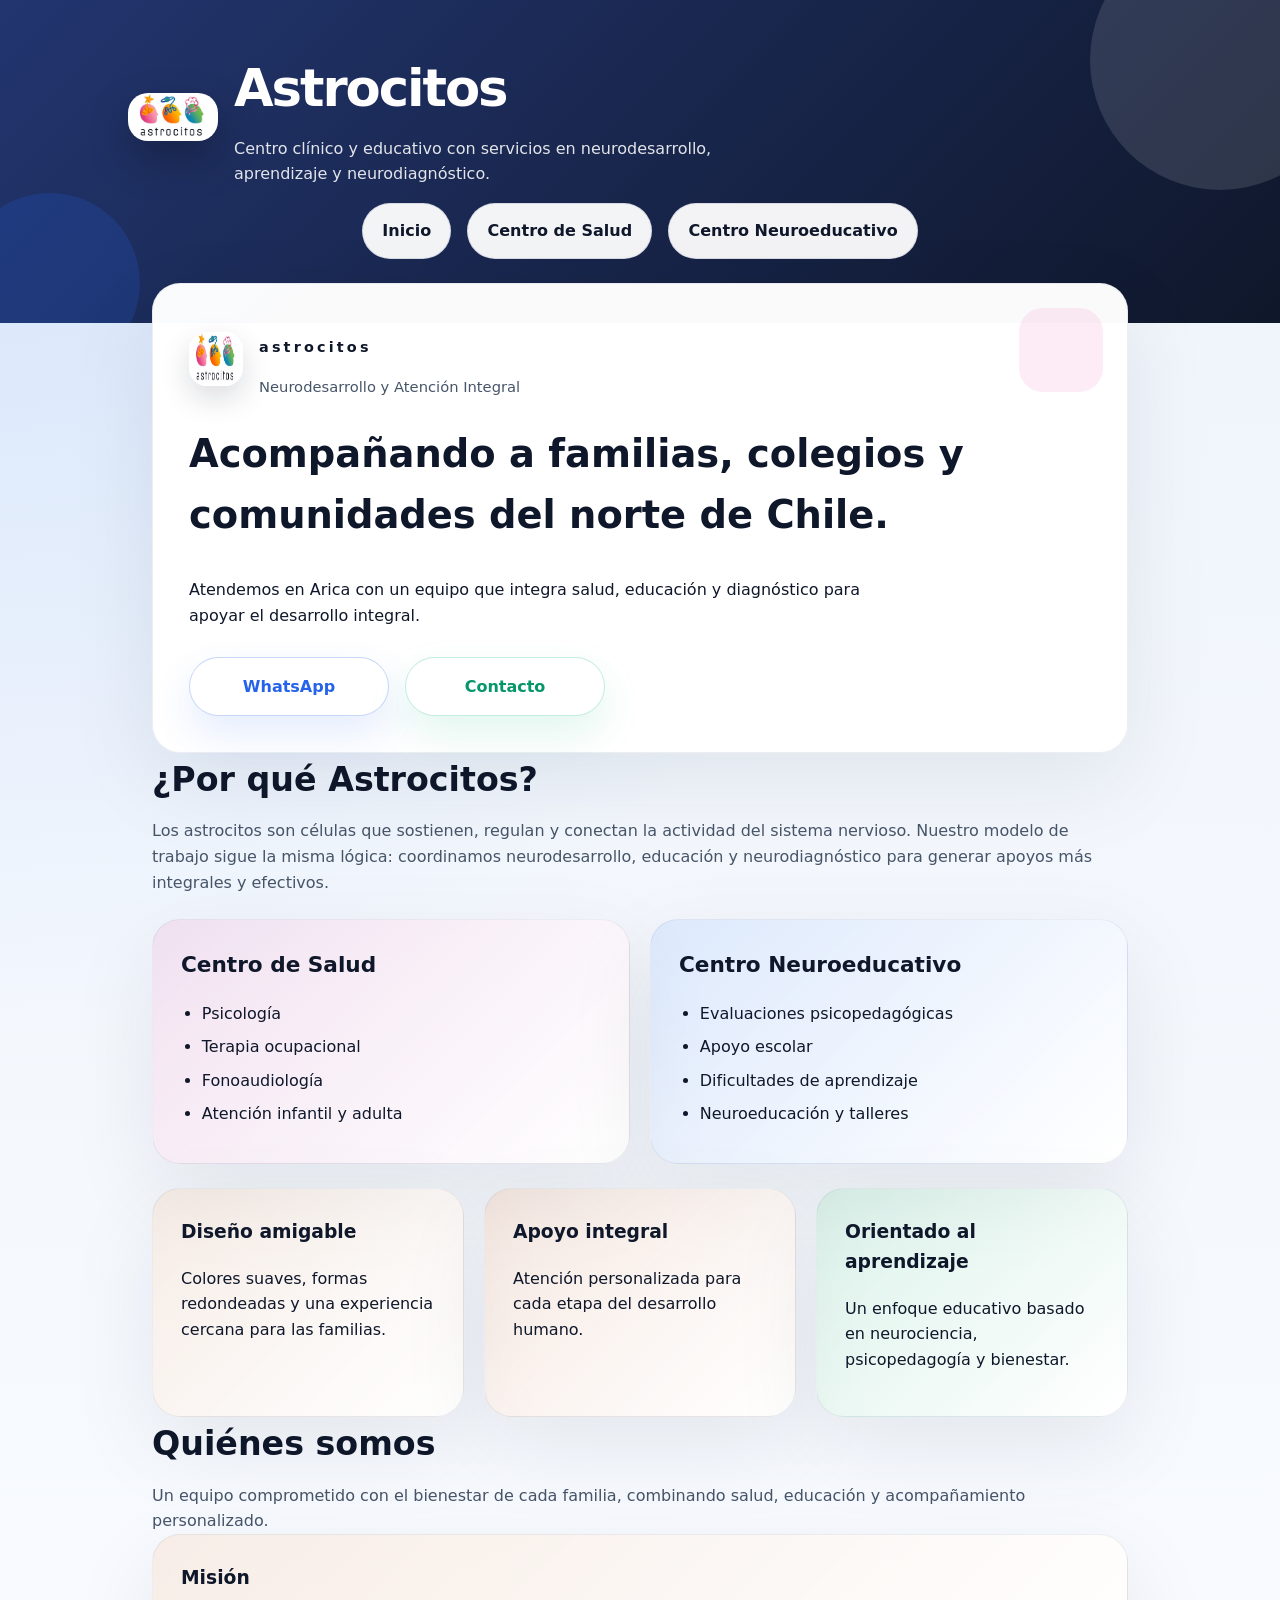
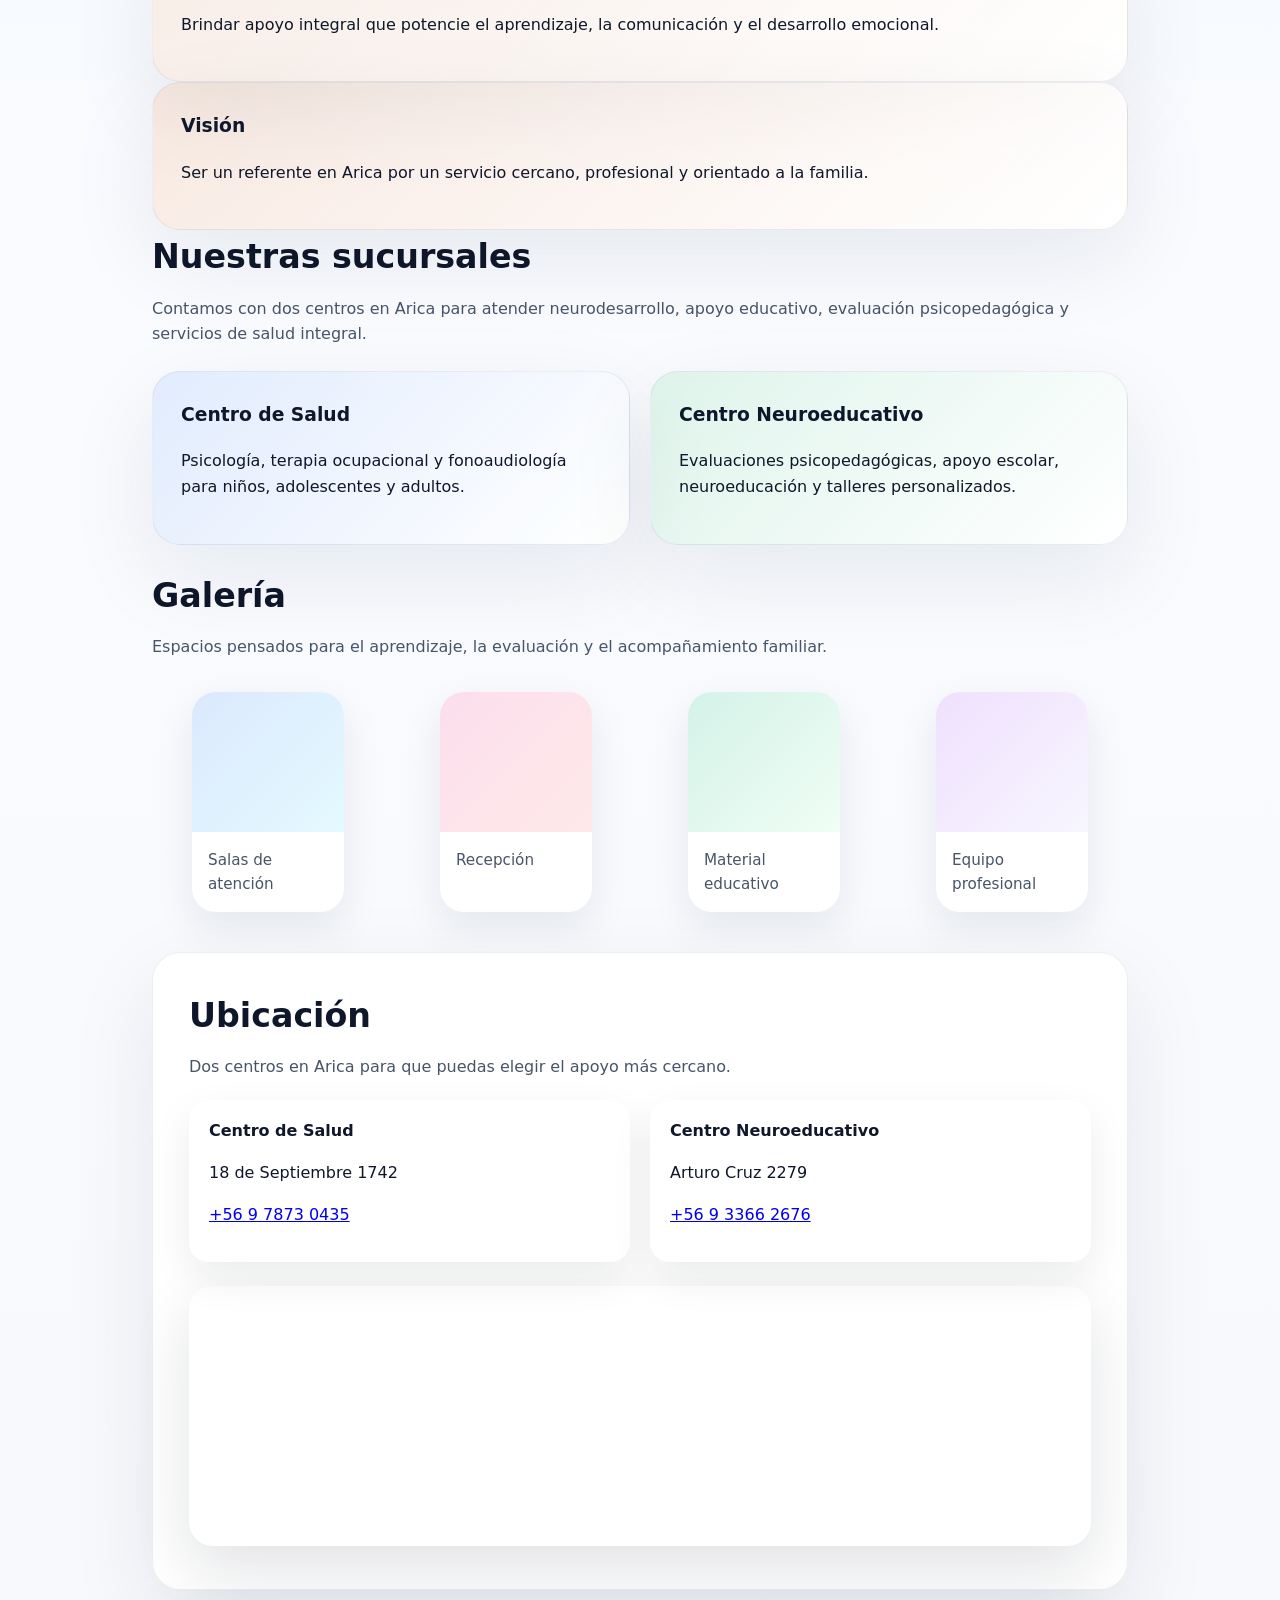
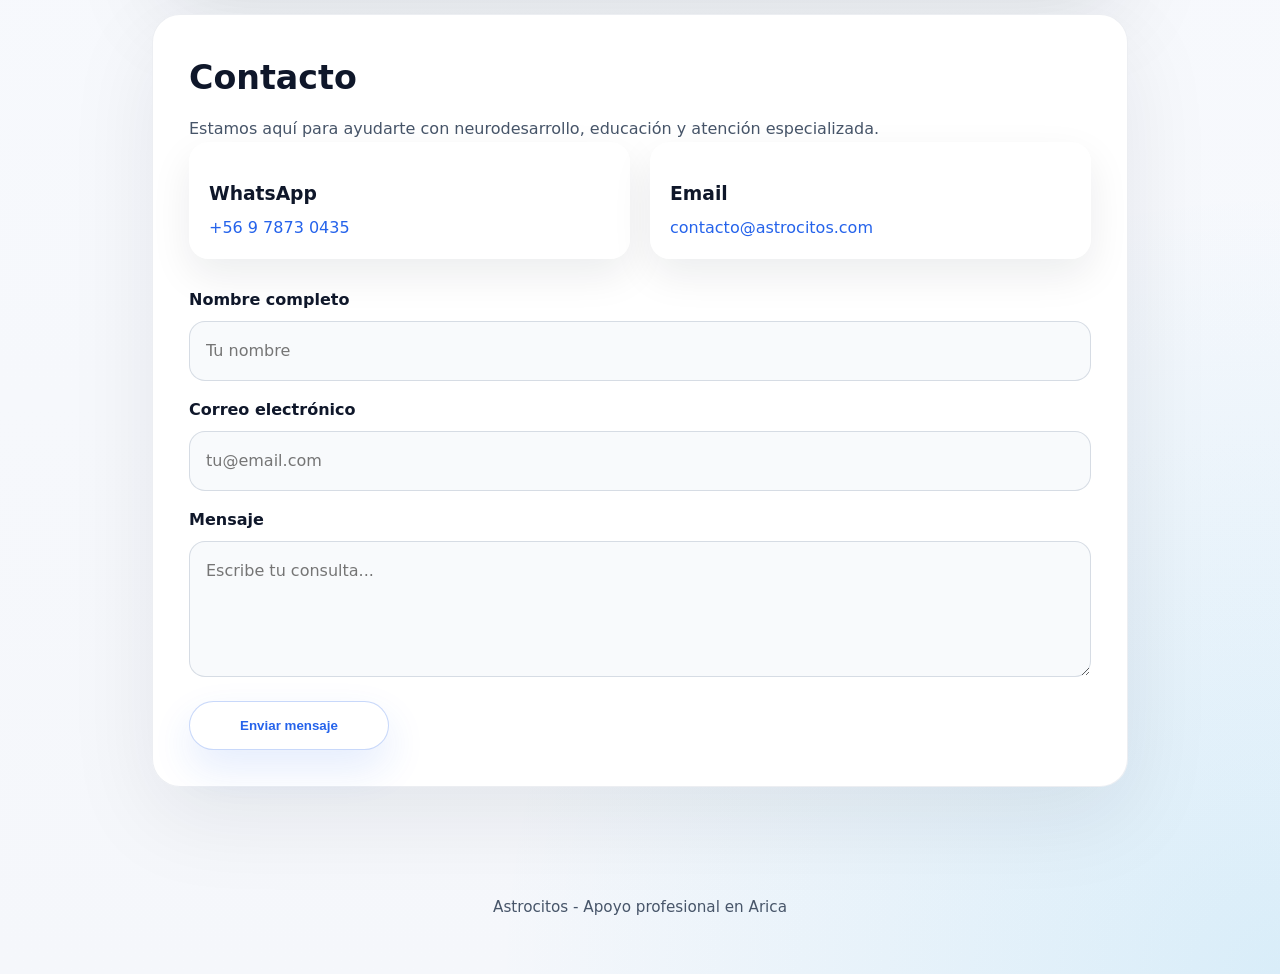
<file: index.html>
<!DOCTYPE html>
<html lang="es">
<head>
  <meta charset="UTF-8" />
  <meta name="viewport" content="width=device-width, initial-scale=1.0" />
  <meta name="google-site-verification" content="m0gslsJG6684vpBb2YrrMCJi76TiO2I-grT6l8_Yuuw" />
  <title>Astrocitos - Arica</title>
  <link rel="stylesheet" href="styles.css" />
</head>
<body>
  <header class="site-header">
    <div class="logo-container">
      <img src="Captura de pantalla 2026-06-13 190313.png" alt="Logo Astrocitos" class="logo" />
      <div>
        <h1>Astrocitos</h1>
        <p>Centro clínico y educativo con servicios en neurodesarrollo, aprendizaje y neurodiagnóstico.</p>
      </div>
    </div>
    <nav class="top-nav">
      <a href="index.html">Inicio</a>
      <a href="centro-salud.html">Centro de Salud</a>
      <a href="centro-neuroeducativo.html">Centro Neuroeducativo</a>
    </nav>
  </header>

  <main class="container">
    <section class="hero-card">
      <div class="brand-strip">
        <img src="Captura de pantalla 2026-06-13 190313.png" alt="Logo Astrocitos" class="small-logo" />
        <div>
          <p class="brand-name">astrocitos</p>
          <p class="brand-handle">Neurodesarrollo y Atención Integral</p>
        </div>
      </div>
      <h1>Acompañando a familias, colegios y comunidades del norte de Chile.</h1>
      <p>Atendemos en Arica con un equipo que integra salud, educación y diagnóstico para apoyar el desarrollo integral.</p>
      <div class="button-group hero-buttons">
        <a class="button button-primary" href="https://wa.me/56978730435" target="_blank" rel="noreferrer">WhatsApp</a>
        <a class="button button-secondary" href="#contacto">Contacto</a>
      </div>
    </section>

    <section class="about-card">
      <div class="section-heading">
        <h2>¿Por qué Astrocitos?</h2>
        <p>Los astrocitos son células que sostienen, regulan y conectan la actividad del sistema nervioso. Nuestro modelo de trabajo sigue la misma lógica: coordinamos neurodesarrollo, educación y neurodiagnóstico para generar apoyos más integrales y efectivos.</p>
      </div>
    </section>

    <section class="overview-grid">
      <article class="overview-card overview-pink">
        <h2>Centro de Salud</h2>
        <ul>
          <li>Psicología</li>
          <li>Terapia ocupacional</li>
          <li>Fonoaudiología</li>
          <li>Atención infantil y adulta</li>
        </ul>
      </article>
      <article class="overview-card overview-blue">
        <h2>Centro Neuroeducativo</h2>
        <ul>
          <li>Evaluaciones psicopedagógicas</li>
          <li>Apoyo escolar</li>
          <li>Dificultades de aprendizaje</li>
          <li>Neuroeducación y talleres</li>
        </ul>
      </article>
    </section>

    <section class="feature-grid">
      <article class="feature-card feature-rose">
        <h3>Diseño amigable</h3>
        <p>Colores suaves, formas redondeadas y una experiencia cercana para las familias.</p>
      </article>
      <article class="feature-card feature-orange">
        <h3>Apoyo integral</h3>
        <p>Atención personalizada para cada etapa del desarrollo humano.</p>
      </article>
      <article class="feature-card feature-green">
        <h3>Orientado al aprendizaje</h3>
        <p>Un enfoque educativo basado en neurociencia, psicopedagogía y bienestar.</p>
      </article>
    </section>

    <section class="about-card">
      <div class="section-heading">
        <h2>Quiénes somos</h2>
        <p>Un equipo comprometido con el bienestar de cada familia, combinando salud, educación y acompañamiento personalizado.</p>
      </div>
      <div class="mission-grid">
        <article class="feature-card feature-rose">
          <h3>Misión</h3>
          <p>Brindar apoyo integral que potencie el aprendizaje, la comunicación y el desarrollo emocional.</p>
        </article>
        <article class="feature-card feature-orange">
          <h3>Visión</h3>
          <p>Ser un referente en Arica por un servicio cercano, profesional y orientado a la familia.</p>
        </article>
      </div>
    </section>

    <section class="about-card">
      <div class="section-heading">
        <h2>Nuestras sucursales</h2>
        <p>Contamos con dos centros en Arica para atender neurodesarrollo, apoyo educativo, evaluación psicopedagógica y servicios de salud integral.</p>
      </div>
      <div class="feature-grid">
        <article class="feature-card feature-blue">
          <h3>Centro de Salud</h3>
          <p>Psicología, terapia ocupacional y fonoaudiología para niños, adolescentes y adultos.</p>
        </article>
        <article class="feature-card feature-green">
          <h3>Centro Neuroeducativo</h3>
          <p>Evaluaciones psicopedagógicas, apoyo escolar, neuroeducación y talleres personalizados.</p>
        </article>
      </div>
    </section>

    <section class="gallery-card">
      <div class="section-heading">
        <h2>Galería</h2>
        <p>Espacios pensados para el aprendizaje, la evaluación y el acompañamiento familiar.</p>
      </div>
      <div class="gallery-grid">
        <figure class="gallery-item">
          <div class="gallery-image gallery-image-attention"></div>
          <figcaption>Salas de atención</figcaption>
        </figure>
        <figure class="gallery-item">
          <div class="gallery-image gallery-image-reception"></div>
          <figcaption>Recepción</figcaption>
        </figure>
        <figure class="gallery-item">
          <div class="gallery-image gallery-image-material"></div>
          <figcaption>Material educativo</figcaption>
        </figure>
        <figure class="gallery-item">
          <div class="gallery-image gallery-image-team"></div>
          <figcaption>Equipo profesional</figcaption>
        </figure>
      </div>
    </section>

    <section id="ubicacion" class="location-card">
      <div class="section-heading">
        <h2>Ubicación</h2>
        <p>Dos centros en Arica para que puedas elegir el apoyo más cercano.</p>
      </div>
      <div class="location-grid">
        <div class="location-item">
          <strong>Centro de Salud</strong>
          <p>18 de Septiembre 1742</p>
          <p><a href="tel:+56978730435">+56 9 7873 0435</a></p>
        </div>
        <div class="location-item">
          <strong>Centro Neuroeducativo</strong>
          <p>Arturo Cruz 2279</p>
          <p><a href="tel:+56933662676">+56 9 3366 2676</a></p>
        </div>
      </div>
      <iframe class="map-frame" src="https://www.google.com/maps/embed?pb=!1m18!1m12!1m3!1d12866.33233206192!2d-70.3568839776267!3d-18.478236693351912!2m3!1f0!2f0!3f0!3m2!1i1024!2i768!4f13.1!3m3!1m2!1s0x965a2aab4e417551%3A0x2fc75bda7ceaef0e!2sArica%2C%20Chile!5e0!3m2!1ses!2sus!4v1700000000000" allowfullscreen="" loading="lazy" referrerpolicy="no-referrer-when-downgrade"></iframe>
    </section>

    <section id="contacto" class="contact-card">
      <div class="section-heading">
        <h2>Contacto</h2>
        <p>Estamos aquí para ayudarte con neurodesarrollo, educación y atención especializada.</p>
      </div>
      <div class="contact-blocks">
        <div class="contact-item">
          <h3>WhatsApp</h3>
          <a class="text-link" href="https://wa.me/56978730435" target="_blank" rel="noreferrer">+56 9 7873 0435</a>
        </div>
        <div class="contact-item">
          <h3>Email</h3>
          <a class="text-link" href="mailto:contacto@astrocitos.com">contacto@astrocitos.com</a>
        </div>
      </div>
      <form class="contact-form" action="mailto:contacto@astrocitos.com" method="post" enctype="text/plain">
        <label class="form-group">
          <span>Nombre completo</span>
          <input class="input-field" type="text" name="Nombre" placeholder="Tu nombre" />
        </label>
        <label class="form-group">
          <span>Correo electrónico</span>
          <input class="input-field" type="email" name="Correo" placeholder="tu@email.com" />
        </label>
        <label class="form-group">
          <span>Mensaje</span>
          <textarea class="textarea-field" name="Mensaje" rows="4" placeholder="Escribe tu consulta..."></textarea>
        </label>
        <button class="button button-primary submit-button" type="submit">Enviar mensaje</button>
      </form>
    </section>
  </main>

  <footer class="site-footer">
    <p>Astrocitos - Apoyo profesional en Arica</p>
  </footer>
</body>
</html>
</file>
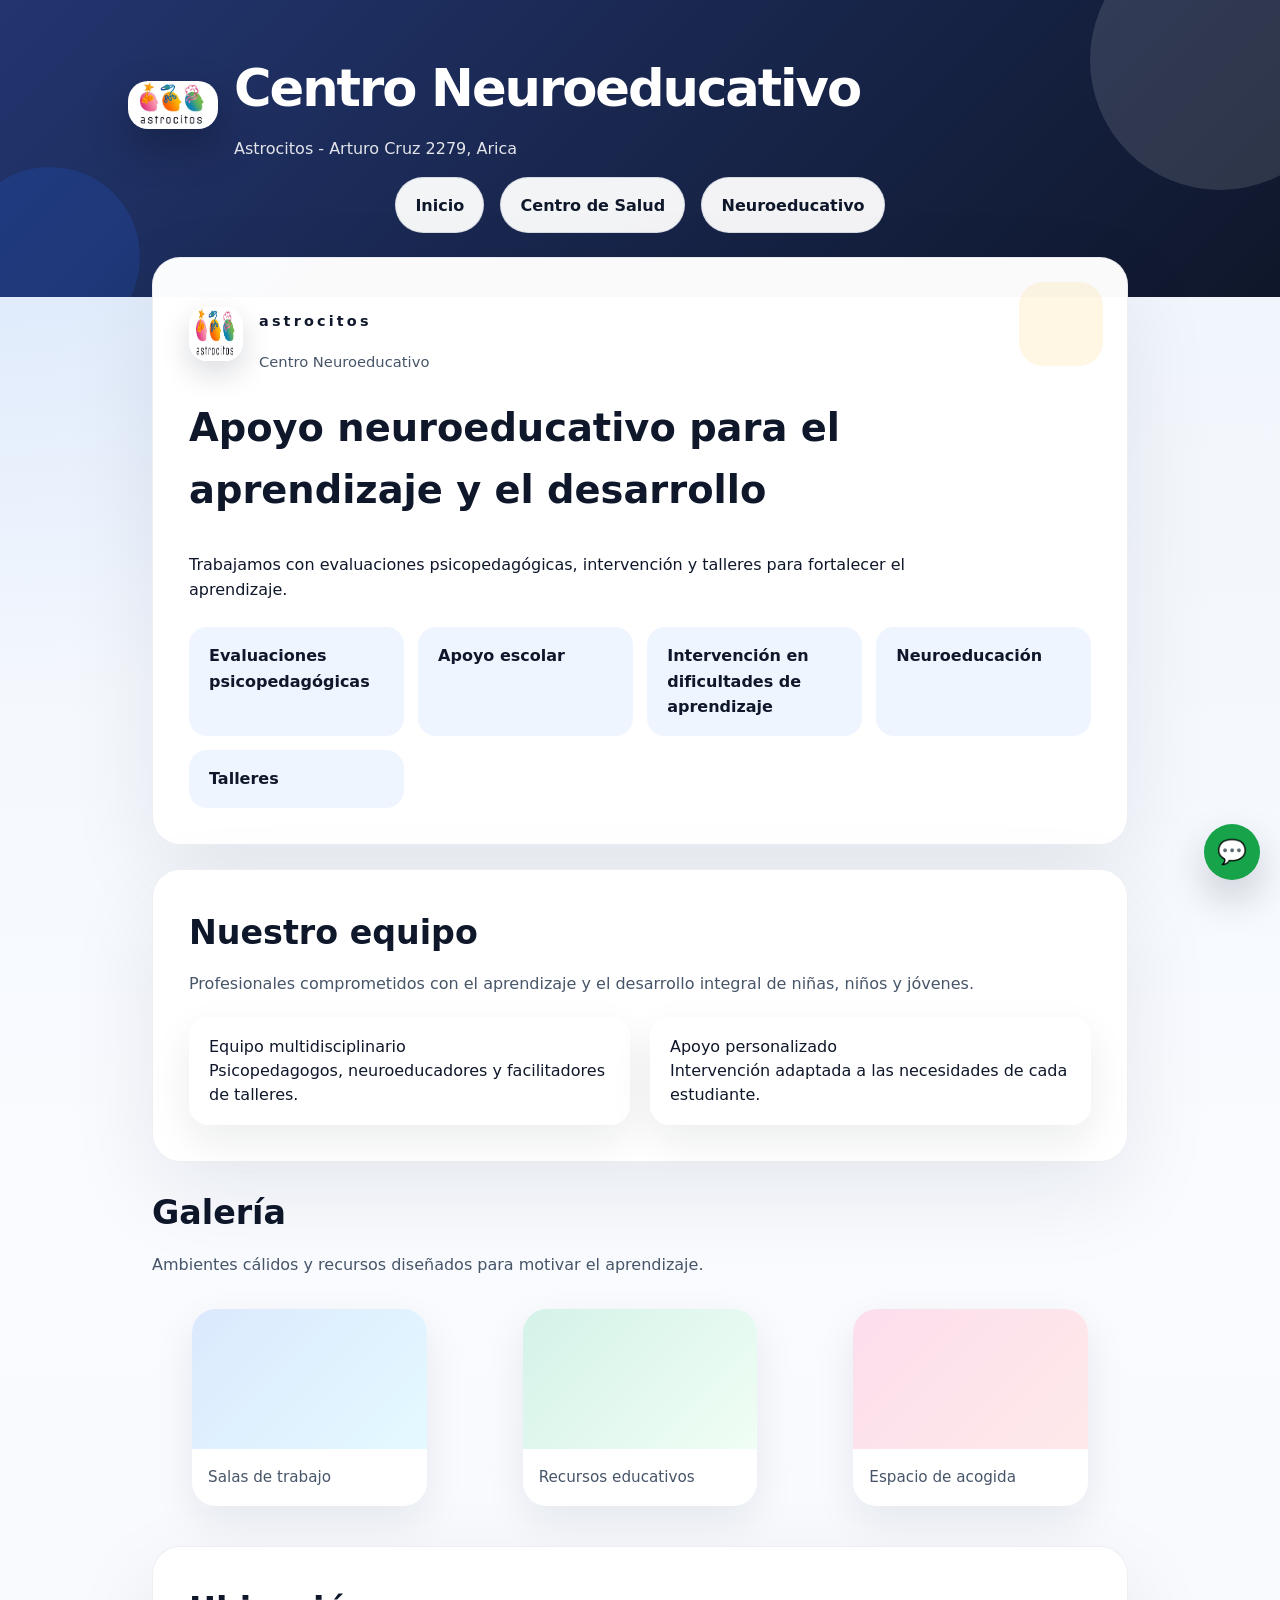
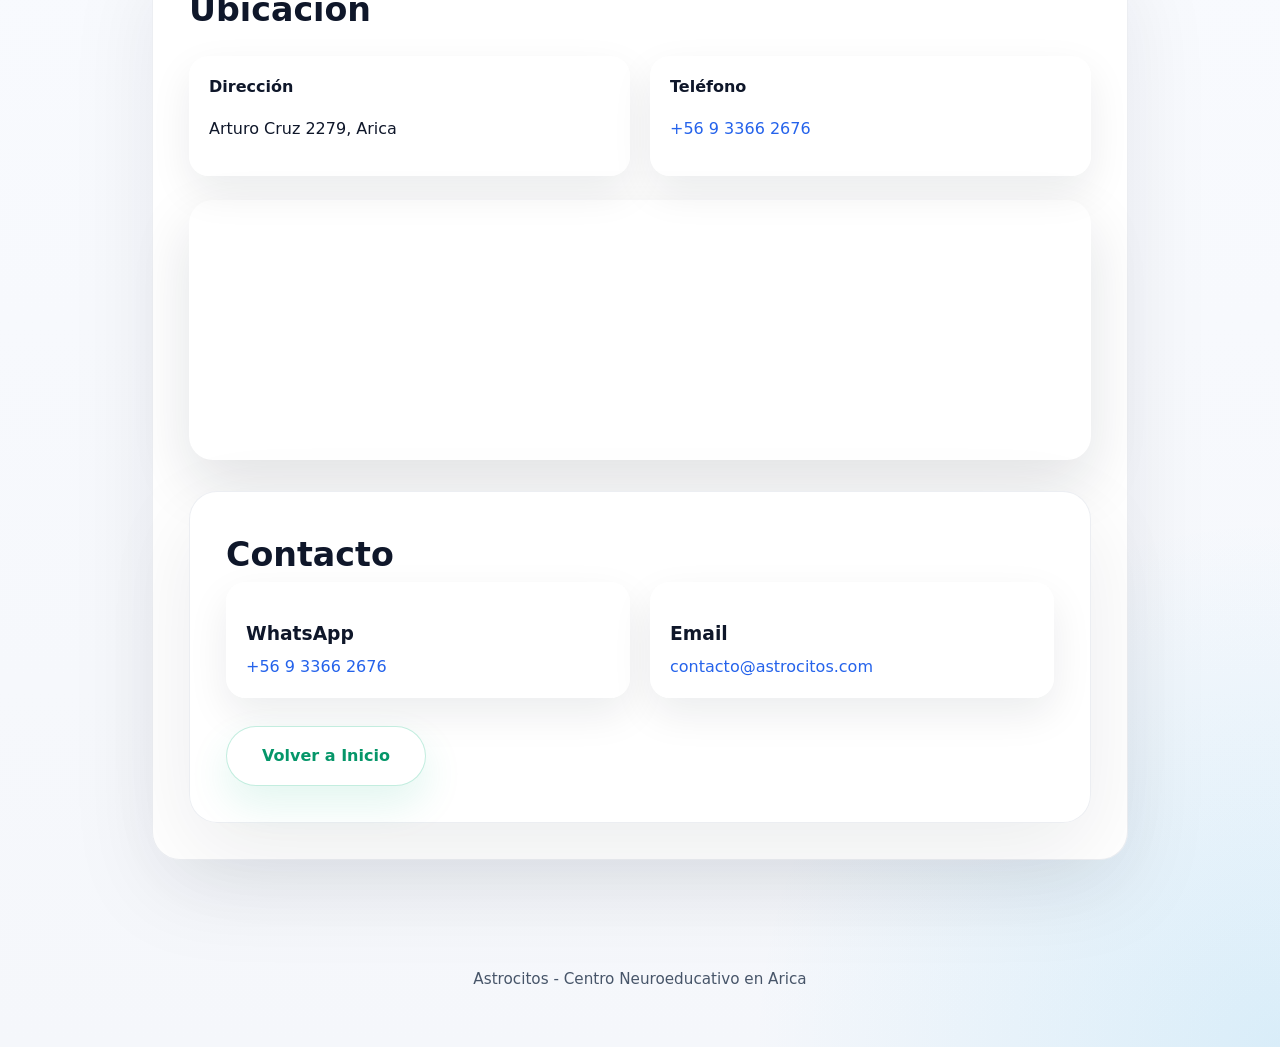
<file: centro-neuroeducativo.html>
<!DOCTYPE html>
<html lang="es">
<head>
  <meta charset="UTF-8" />
  <meta name="viewport" content="width=device-width, initial-scale=1.0" />
  <title>Centro Neuroeducativo - Astrocitos</title>
  <link rel="stylesheet" href="styles.css" />
</head>
<body>
  <header class="site-header">
    <div class="logo-container">
      <img src="Captura de pantalla 2026-06-13 190313.png" alt="Logo Astrocitos" class="logo" />
      <div>
        <h1>Centro Neuroeducativo</h1>
        <p>Astrocitos - Arturo Cruz 2279, Arica</p>
      </div>
    </div>
    <nav class="top-nav">
      <a href="index.html">Inicio</a>
      <a href="centro-salud.html">Centro de Salud</a>
      <a href="centro-neuroeducativo.html">Neuroeducativo</a>
    </nav>
  </header>

  <main class="container">
    <section class="intro card-style card-branch">
      <div class="brand-strip">
        <img src="Captura de pantalla 2026-06-13 190313.png" alt="Logo Astrocitos" class="small-logo" />
        <div>
          <p class="brand-name">astrocitos</p>
          <p class="brand-handle">Centro Neuroeducativo</p>
        </div>
      </div>
      <h2>Apoyo neuroeducativo para el aprendizaje y el desarrollo</h2>
      <p>Trabajamos con evaluaciones psicopedagógicas, intervención y talleres para fortalecer el aprendizaje.</p>
      <div class="service-list">
        <span>Evaluaciones psicopedagógicas</span>
        <span>Apoyo escolar</span>
        <span>Intervención en dificultades de aprendizaje</span>
        <span>Neuroeducación</span>
        <span>Talleres</span>
      </div>
    </section>

    <section class="team-card">
      <div class="section-heading">
        <h2>Nuestro equipo</h2>
        <p>Profesionales comprometidos con el aprendizaje y el desarrollo integral de niñas, niños y jóvenes.</p>
      </div>
      <div class="team-grid">
        <article class="team-profile">
          <p class="team-name">Equipo multidisciplinario</p>
          <p>Psicopedagogos, neuroeducadores y facilitadores de talleres.</p>
        </article>
        <article class="team-profile">
          <p class="team-name">Apoyo personalizado</p>
          <p>Intervención adaptada a las necesidades de cada estudiante.</p>
        </article>
      </div>
    </section>
    <section class="gallery-card">
      <div class="section-heading">
        <h2>Galería</h2>
        <p>Ambientes cálidos y recursos diseñados para motivar el aprendizaje.</p>
      </div>
      <div class="gallery-grid">
        <figure class="gallery-item">
          <div class="gallery-image gallery-image-attention"></div>
          <figcaption>Salas de trabajo</figcaption>
        </figure>
        <figure class="gallery-item">
          <div class="gallery-image gallery-image-material"></div>
          <figcaption>Recursos educativos</figcaption>
        </figure>
        <figure class="gallery-item">
          <div class="gallery-image gallery-image-reception"></div>
          <figcaption>Espacio de acogida</figcaption>
        </figure>
      </div>
    </section>

    <section class="location-card">
      <div class="section-heading">
        <h2>Ubicación</h2>
      </div>
      <div class="location-grid">
        <div class="location-item">
          <strong>Dirección</strong>
          <p>Arturo Cruz 2279, Arica</p>
        </div>
        <div class="location-item">
          <strong>Teléfono</strong>
          <p><a class="text-link" href="tel:+56933662676">+56 9 3366 2676</a></p>
        </div>
      </div>
      <iframe class="map-frame" src="https://www.google.com/maps/embed?pb=!1m18!1m12!1m3!1d6564.783692630585!2d-70.35688730129798!3d-18.478479801306435!2m3!1f0!2f0!3f0!3m2!1i1024!2i768!4f13.1!3m3!1m2!1s0x965a2b9f5dfd0675%3A0xddef4fdff111e11a!2sArturo%20Cruz%202279%2C%20Arica!5e0!3m2!1ses!2sus!4v1700000000002" allowfullscreen="" loading="lazy" referrerpolicy="no-referrer-when-downgrade"></iframe>

    <section class="contact-card">
      <div class="section-heading">
        <h2>Contacto</h2>
      </div>
      <div class="contact-blocks">
        <div class="contact-item">
          <h3>WhatsApp</h3>
          <a class="text-link" href="https://wa.me/56933662676" target="_blank" rel="noreferrer">+56 9 3366 2676</a>
        </div>
        <div class="contact-item">
          <h3>Email</h3>
          <a class="text-link" href="mailto:contacto@astrocitos.com">contacto@astrocitos.com</a>
        </div>
      </div>
      <div class="button-group">
        <a class="button button-secondary" href="index.html">Volver a Inicio</a>
      </div>
    </section>
  </main>

  <footer class="site-footer">
    <p>Astrocitos - Centro Neuroeducativo en Arica</p>
  </footer>
  <a class="whatsapp-float" href="https://wa.me/56933662676" target="_blank" rel="noreferrer">💬</a>
</body>
</html>
</file>
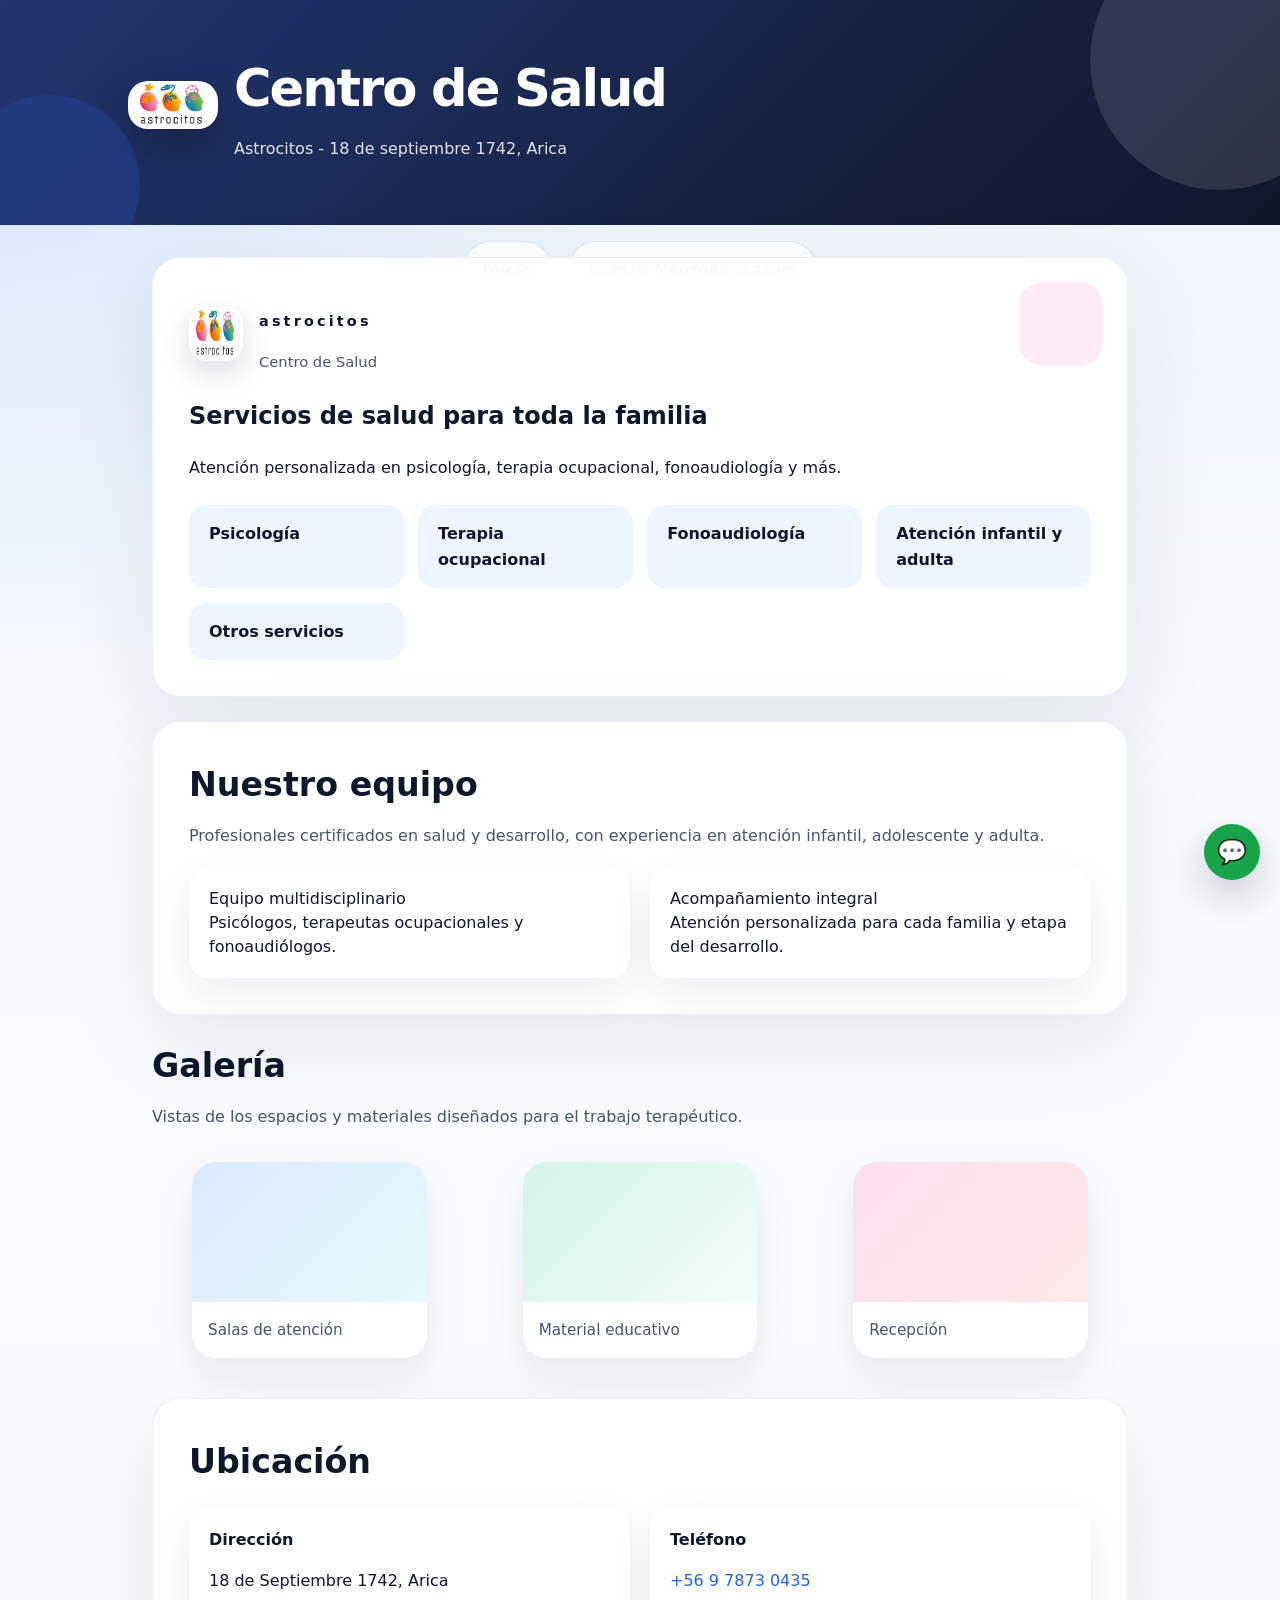
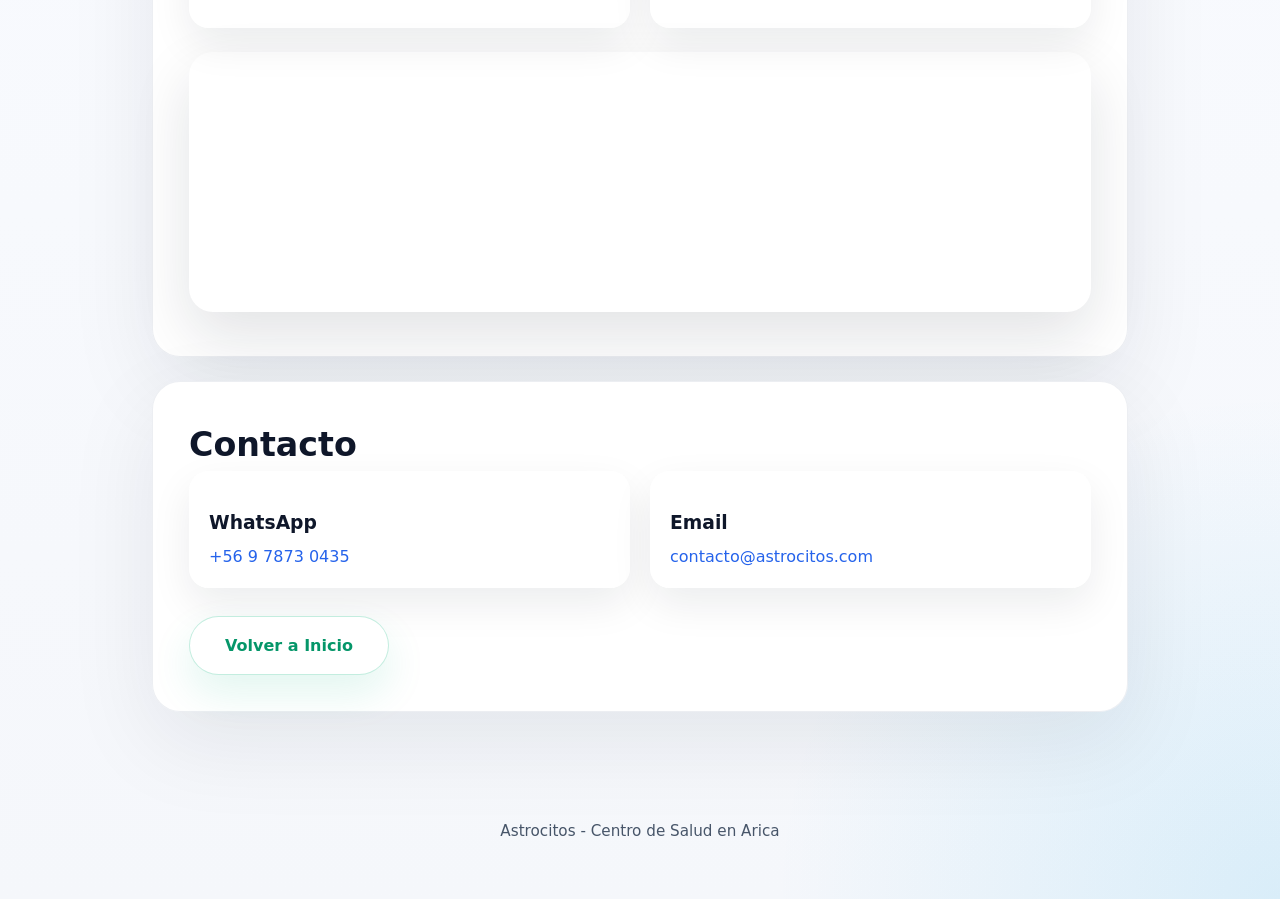
<file: centro-salud.html>
<!DOCTYPE html>
<html lang="es">
<head>
  <meta charset="UTF-8" />
  <meta name="viewport" content="width=device-width, initial-scale=1.0" />
  <title>Centro de Salud - Astrocitos</title>
  <link rel="stylesheet" href="styles.css" />
</head>
<body>
  <header class="site-header">
    <div class="logo-container">
      <img src="Captura de pantalla 2026-06-13 190313.png" alt="Logo Astrocitos" class="logo" />
      <div>
        <h1>Centro de Salud</h1>
        <p>Astrocitos - 18 de septiembre 1742, Arica</p>
      </div>
    </div>
  </header>

  <nav class="top-nav">
    <a href="index.html">Inicio</a>
    <a href="centro-neuroeducativo.html">Centro Neuroeducativo</a>
  </nav>

  <main class="container">
    <section class="hero-card">
      <div class="brand-strip">
        <img src="Captura de pantalla 2026-06-13 190313.png" alt="Logo Astrocitos" class="small-logo" />
        <div>
          <p class="brand-name">astrocitos</p>
          <p class="brand-handle">Centro de Salud</p>
        </div>
      </div>
      <h2>Servicios de salud para toda la familia</h2>
      <p>Atención personalizada en psicología, terapia ocupacional, fonoaudiología y más.</p>
      <div class="service-list">
        <span>Psicología</span>
        <span>Terapia ocupacional</span>
        <span>Fonoaudiología</span>
        <span>Atención infantil y adulta</span>
        <span>Otros servicios</span>
      </div>
    </section>

    <section class="team-card">
      <div class="section-heading">
        <h2>Nuestro equipo</h2>
        <p>Profesionales certificados en salud y desarrollo, con experiencia en atención infantil, adolescente y adulta.</p>
      </div>
      <div class="team-grid">
        <article class="team-profile">
          <p class="team-name">Equipo multidisciplinario</p>
          <p>Psicólogos, terapeutas ocupacionales y fonoaudiólogos.</p>
        </article>
        <article class="team-profile">
          <p class="team-name">Acompañamiento integral</p>
          <p>Atención personalizada para cada familia y etapa del desarrollo.</p>
        </article>
      </div>
    </section>

    <section class="gallery-card">
      <div class="section-heading">
        <h2>Galería</h2>
        <p>Vistas de los espacios y materiales diseñados para el trabajo terapéutico.</p>
      </div>
      <div class="gallery-grid">
        <figure class="gallery-item">
          <div class="gallery-image gallery-image-attention"></div>
          <figcaption>Salas de atención</figcaption>
        </figure>
        <figure class="gallery-item">
          <div class="gallery-image gallery-image-material"></div>
          <figcaption>Material educativo</figcaption>
        </figure>
        <figure class="gallery-item">
          <div class="gallery-image gallery-image-reception"></div>
          <figcaption>Recepción</figcaption>
        </figure>
      </div>
    </section>

    <section class="location-card">
      <div class="section-heading">
        <h2>Ubicación</h2>
      </div>
      <div class="location-grid">
        <div class="location-item">
          <strong>Dirección</strong>
          <p>18 de Septiembre 1742, Arica</p>
        </div>
        <div class="location-item">
          <strong>Teléfono</strong>
          <p><a class="text-link" href="tel:+56978730435">+56 9 7873 0435</a></p>
        </div>
      </div>
      <iframe class="map-frame" src="https://www.google.com/maps/embed?pb=!1m18!1m12!1m3!1d6564.783692630585!2d-70.35688730129798!3d-18.478479801306435!2m3!1f0!2f0!3f0!3m2!1i1024!2i768!4f13.1!3m3!1m2!1s0x965a2aab4e417551%3A0x2fc75bda7ceaef0e!2s18%20de%20Septiembre%201742%2C%20Arica!5e0!3m2!1ses!2sus!4v1700000000001" allowfullscreen="" loading="lazy" referrerpolicy="no-referrer-when-downgrade"></iframe>
    </section>

    <section class="contact-card">
      <div class="section-heading">
        <h2>Contacto</h2>
      </div>
      <div class="contact-blocks">
        <div class="contact-item">
          <h3>WhatsApp</h3>
          <a class="text-link" href="https://wa.me/56978730435" target="_blank" rel="noreferrer">+56 9 7873 0435</a>
        </div>
        <div class="contact-item">
          <h3>Email</h3>
          <a class="text-link" href="mailto:contacto@astrocitos.com">contacto@astrocitos.com</a>
        </div>
      </div>
      <div class="button-group">
        <a class="button button-secondary" href="index.html">Volver a Inicio</a>
      </div>
    </section>
  </main>

  <footer class="site-footer">
    <p>Astrocitos - Centro de Salud en Arica</p>
  </footer>

  <a class="whatsapp-float" href="https://wa.me/56978730435" target="_blank" rel="noreferrer">💬</a>
</body>
</html>
</file>
<file: styles.css>
:root {
  color-scheme: light;
  font-family: Inter, system-ui, -apple-system, BlinkMacSystemFont, "Segoe UI", sans-serif;
  background: radial-gradient(circle at top left, rgba(59, 130, 246, 0.16), transparent 24%),
    radial-gradient(circle at bottom right, rgba(14, 165, 233, 0.12), transparent 18%),
    linear-gradient(180deg, #eef4fb 0%, #f9fbff 45%, #f5f7fb 100%);
  color: #0f172a;
}

* {
  box-sizing: border-box;
}

html {
  scroll-behavior: smooth;
}

body {
  margin: 0;
  min-height: 100vh;
  line-height: 1.6;
}

.site-header {
  position: relative;
  overflow: hidden;
  background: linear-gradient(135deg, #22356f 0%, #0f172a 100%);
  color: #fff;
  padding: 3rem 1.5rem 4rem;
}

.site-header::before {
  content: "";
  position: absolute;
  width: 260px;
  height: 260px;
  border-radius: 50%;
  background: rgba(255, 255, 255, 0.12);
  top: -70px;
  right: -70px;
}

.site-header::after {
  content: "";
  position: absolute;
  width: 180px;
  height: 180px;
  border-radius: 50%;
  background: rgba(37, 99, 235, 0.18);
  left: -40px;
  bottom: -50px;
}

.logo-container {
  display: flex;
  align-items: center;
  gap: 1rem;
  max-width: 1024px;
  margin: 0 auto;
}

.logo {
  width: 90px;
  min-width: 90px;
  height: auto;
  border-radius: 20px;
  box-shadow: 0 18px 40px rgba(0, 0, 0, 0.25);
}

.site-header h1 {
  margin: 0 0 0.35rem;
  font-size: clamp(2.1rem, 4vw, 3.25rem);
  letter-spacing: -0.04em;
}

.site-header p {
  margin: 0;
  opacity: 0.88;
  max-width: 520px;
  font-size: 1rem;
}

.container {
  max-width: 1024px;
  margin: -2.5rem auto 2.5rem;
  padding: 0 1.5rem 2rem;
}

.hero-card,
.intro,
.contact-card,
.location-card,
.team-card,
.overview-card,
.feature-card {
  position: relative;
  background: rgba(255, 255, 255, 0.98);
  border-radius: 28px;
  padding: 2.25rem;
  box-shadow: 0 30px 90px rgba(15, 23, 42, 0.08);
  border: 1px solid rgba(148, 163, 184, 0.18);
}

.hero-card::before,
.intro::before {
  content: "";
  position: absolute;
  width: 84px;
  height: 84px;
  border-radius: 24px;
  background: rgba(59, 130, 246, 0.08);
  top: 24px;
  right: 24px;
}

.brand-strip {
  display: flex;
  align-items: center;
  gap: 1rem;
  margin-bottom: 1.5rem;
}

.small-logo {
  width: 54px;
  height: 54px;
  border-radius: 18px;
  box-shadow: 0 12px 30px rgba(15, 23, 42, 0.15);
}

.brand-name {
  margin: 0;
  font-size: 0.9rem;
  letter-spacing: 0.22em;
  text-transform: lowercase;
  color: #0f172a;
  font-weight: 700;
}

.brand-handle {
  margin: 0.15rem 0 0;
  color: #475569;
  font-size: 0.92rem;
}

.top-nav {
  display: flex;
  justify-content: center;
  gap: 1rem;
  flex-wrap: wrap;
  padding: 1rem 1.5rem 0;
  max-width: 1024px;
  margin: 0 auto;
}

.top-nav a {
  background: rgba(255, 255, 255, 0.95);
  color: #0f172a;
  font-weight: 700;
  padding: 0.9rem 1.2rem;
  border-radius: 999px;
  text-decoration: none;
  border: 1px solid rgba(148, 163, 184, 0.3);
}

.hero-card::before {
  background: rgba(236, 72, 153, 0.1);
}

.card-home::before {
  background: rgba(96, 165, 250, 0.08);
}

.card-branch::before {
  background: rgba(251, 191, 36, 0.12);
}

.hero-card h1,
.intro h2 {
  margin-top: 0;
  font-size: clamp(2rem, 3vw, 3rem);
}

.hero-card p,
.intro p {
  margin: 1rem 0 0;
  max-width: 720px;
}

.overview-grid,
.feature-grid,
.location-grid,
.contact-blocks,
.team-grid {
  display: grid;
  gap: 1.25rem;
}

.overview-grid,
.feature-grid {
  grid-template-columns: repeat(auto-fit, minmax(240px, 1fr));
  margin-top: 1.5rem;
}

.overview-card {
  padding: 1.75rem;
}

.overview-card h2 {
  margin-top: 0;
  font-size: 1.35rem;
}

.overview-card ul {
  margin: 1rem 0 0;
  padding-left: 1.3rem;
}

.overview-card li {
  margin-bottom: 0.5rem;
}

.overview-pink {
  background: linear-gradient(135deg, rgba(236, 72, 153, 0.12), rgba(255, 255, 255, 0.98));
}

.overview-blue {
  background: linear-gradient(135deg, rgba(59, 130, 246, 0.12), rgba(255, 255, 255, 0.98));
}

.feature-card {
  padding: 1.75rem;
}

.feature-card h3 {
  margin-top: 0;
}

.feature-rose {
  background: linear-gradient(135deg, rgba(251, 146, 60, 0.12), rgba(255, 255, 255, 0.98));
}

.feature-blue {
  background: linear-gradient(135deg, rgba(59, 130, 246, 0.12), rgba(255, 255, 255, 0.98));
}

.feature-orange {
  background: linear-gradient(135deg, rgba(249, 115, 22, 0.12), rgba(255, 255, 255, 0.98));
}

.feature-green {
  background: linear-gradient(135deg, rgba(34, 197, 94, 0.12), rgba(255, 255, 255, 0.98));
}

.section-heading h2 {
  margin: 0;
  font-size: clamp(1.75rem, 2.6vw, 2.3rem);
}

.section-heading p {
  margin: 0.75rem 0 0;
  color: #475569;
}

.location-card,
.contact-card,
.team-card {
  margin-top: 1.5rem;
}

.location-grid {
  grid-template-columns: repeat(auto-fit, minmax(220px, 1fr));
  margin-top: 1.25rem;
}

.location-item,
.contact-item,
.team-profile {
  background: rgba(255, 255, 255, 0.95);
  border-radius: 20px;
  padding: 1.15rem 1.25rem;
  box-shadow: 0 16px 40px rgba(15, 23, 42, 0.08);
}

.location-item strong,
.contact-item h3,
.team-name {
  display: block;
  margin-bottom: 0.35rem;
  color: #0f172a;
}

.map-frame {
  width: 100%;
  min-height: 260px;
  border: none;
  border-radius: 24px;
  margin-top: 1.5rem;
  box-shadow: 0 24px 60px rgba(15, 23, 42, 0.12);
}

.gallery-card {
  margin-top: 1.5rem;
}

.gallery-grid {
  display: grid;
  gap: 1rem;
  grid-template-columns: repeat(auto-fit, minmax(220px, 1fr));
  margin-top: 1rem;
}

.gallery-item {
  border-radius: 24px;
  overflow: hidden;
  background: rgba(255, 255, 255, 0.95);
  box-shadow: 0 16px 40px rgba(15, 23, 42, 0.08);
}

.gallery-item figcaption {
  padding: 1rem;
  color: #475569;
  font-size: 0.95rem;
}

.gallery-image {
  min-height: 140px;
  background-size: cover;
  background-position: center;
}

.gallery-image-attention {
  background: linear-gradient(135deg, rgba(59, 130, 246, 0.18), rgba(190, 242, 255, 0.42));
}

.gallery-image-material {
  background: linear-gradient(135deg, rgba(16, 185, 129, 0.18), rgba(220, 252, 231, 0.42));
}

.gallery-image-reception {
  background: linear-gradient(135deg, rgba(236, 72, 153, 0.18), rgba(254, 202, 202, 0.42));
}

.gallery-image-team {
  background: linear-gradient(135deg, rgba(168, 85, 247, 0.18), rgba(237, 233, 254, 0.42));
}

.contact-card .contact-blocks {
  grid-template-columns: repeat(auto-fit, minmax(220px, 1fr));
}

.text-link {
  color: #2563eb;
  text-decoration: none;
}

.contact-form {
  margin-top: 1.75rem;
  display: grid;
  gap: 1rem;
}

.form-group {
  display: grid;
  gap: 0.55rem;
}

.form-group span {
  font-weight: 600;
  color: #0f172a;
}

.input-field,
.textarea-field {
  width: 100%;
  border-radius: 16px;
  border: 1px solid rgba(148, 163, 184, 0.35);
  background: #f8fafc;
  padding: 1rem 1rem;
  font: inherit;
  color: #0f172a;
}

.textarea-field {
  resize: vertical;
  min-height: 120px;
}

.submit-button {
  width: fit-content;
  margin-top: 0.5rem;
}

.whatsapp-float {
  position: fixed;
  right: 1.25rem;
  bottom: 1.25rem;
  width: 56px;
  height: 56px;
  border-radius: 50%;
  background: #16a34a;
  color: #ffffff;
  display: grid;
  place-items: center;
  box-shadow: 0 18px 40px rgba(15, 23, 42, 0.2);
  text-decoration: none;
  font-size: 1.5rem;
  z-index: 20;
}

.whatsapp-float:hover {
  transform: translateY(-2px);
}

.service-list {
  display: grid;
  gap: 0.9rem;
  margin-top: 1.5rem;
  grid-template-columns: repeat(auto-fit, minmax(200px, 1fr));
}

.service-list span {
  display: block;
  padding: 1rem 1.25rem;
  border-radius: 18px;
  background: rgba(59, 130, 246, 0.08);
  color: #0f172a;
  font-weight: 600;
}

.team-grid {
  grid-template-columns: repeat(auto-fit, minmax(220px, 1fr));
  margin-top: 1.25rem;
}

.team-profile p {
  margin: 0;
  line-height: 1.5;
}

.team-name {
  font-size: 1rem;
}

.button-group {
  display: flex;
  flex-wrap: wrap;
  gap: 1rem;
  margin-top: 1.75rem;
}

.button {
  display: inline-flex;
  align-items: center;
  justify-content: center;
  min-width: 200px;
  padding: 1rem 1.6rem;
  border-radius: 999px;
  font-weight: 700;
  text-decoration: none;
  transition: transform 0.25s ease, box-shadow 0.25s ease, opacity 0.25s ease;
}

.button:hover {
  transform: translateY(-2px);
  opacity: 0.96;
}

.button-primary {
  background: #ffffff;
  color: #2563eb;
  border: 1px solid rgba(37, 99, 235, 0.25);
  box-shadow: 0 18px 40px rgba(37, 99, 235, 0.12);
}

.button-secondary {
  background: #ffffff;
  color: #059669;
  border: 1px solid rgba(16, 185, 129, 0.25);
  box-shadow: 0 18px 40px rgba(16, 185, 129, 0.12);
}

.cards {
  display: grid;
  gap: 1.5rem;
  grid-template-columns: repeat(auto-fit, minmax(260px, 1fr));
}

.card {
  background: rgba(255, 255, 255, 0.95);
  border-radius: 24px;
  padding: 1.75rem;
  box-shadow: 0 24px 80px rgba(15, 23, 42, 0.08);
  border: 1px solid rgba(148, 163, 184, 0.18);
}

.card h3 {
  margin-top: 0;
  margin-bottom: 0.75rem;
  font-size: 1.5rem;
}

.card p {
  margin: 0.75rem 0;
  line-height: 1.75;
}

.phone a,
.intro a {
  color: #2563eb;
  text-decoration: none;
}

.button-secondary:hover,
.button-primary:hover {
  box-shadow: 0 20px 50px rgba(15, 23, 42, 0.14);
}

.site-footer {
  text-align: center;
  padding: 1.25rem 1.5rem 2.5rem;
  font-size: 0.95rem;
  color: #475569;
}

@media (max-width: 640px) {
  .logo-container {
    flex-direction: column;
    align-items: flex-start;
  }

  .site-header {
    padding: 2.25rem 1.25rem 3rem;
  }

  .container {
    margin-top: -1.75rem;
  }
}
</file>
